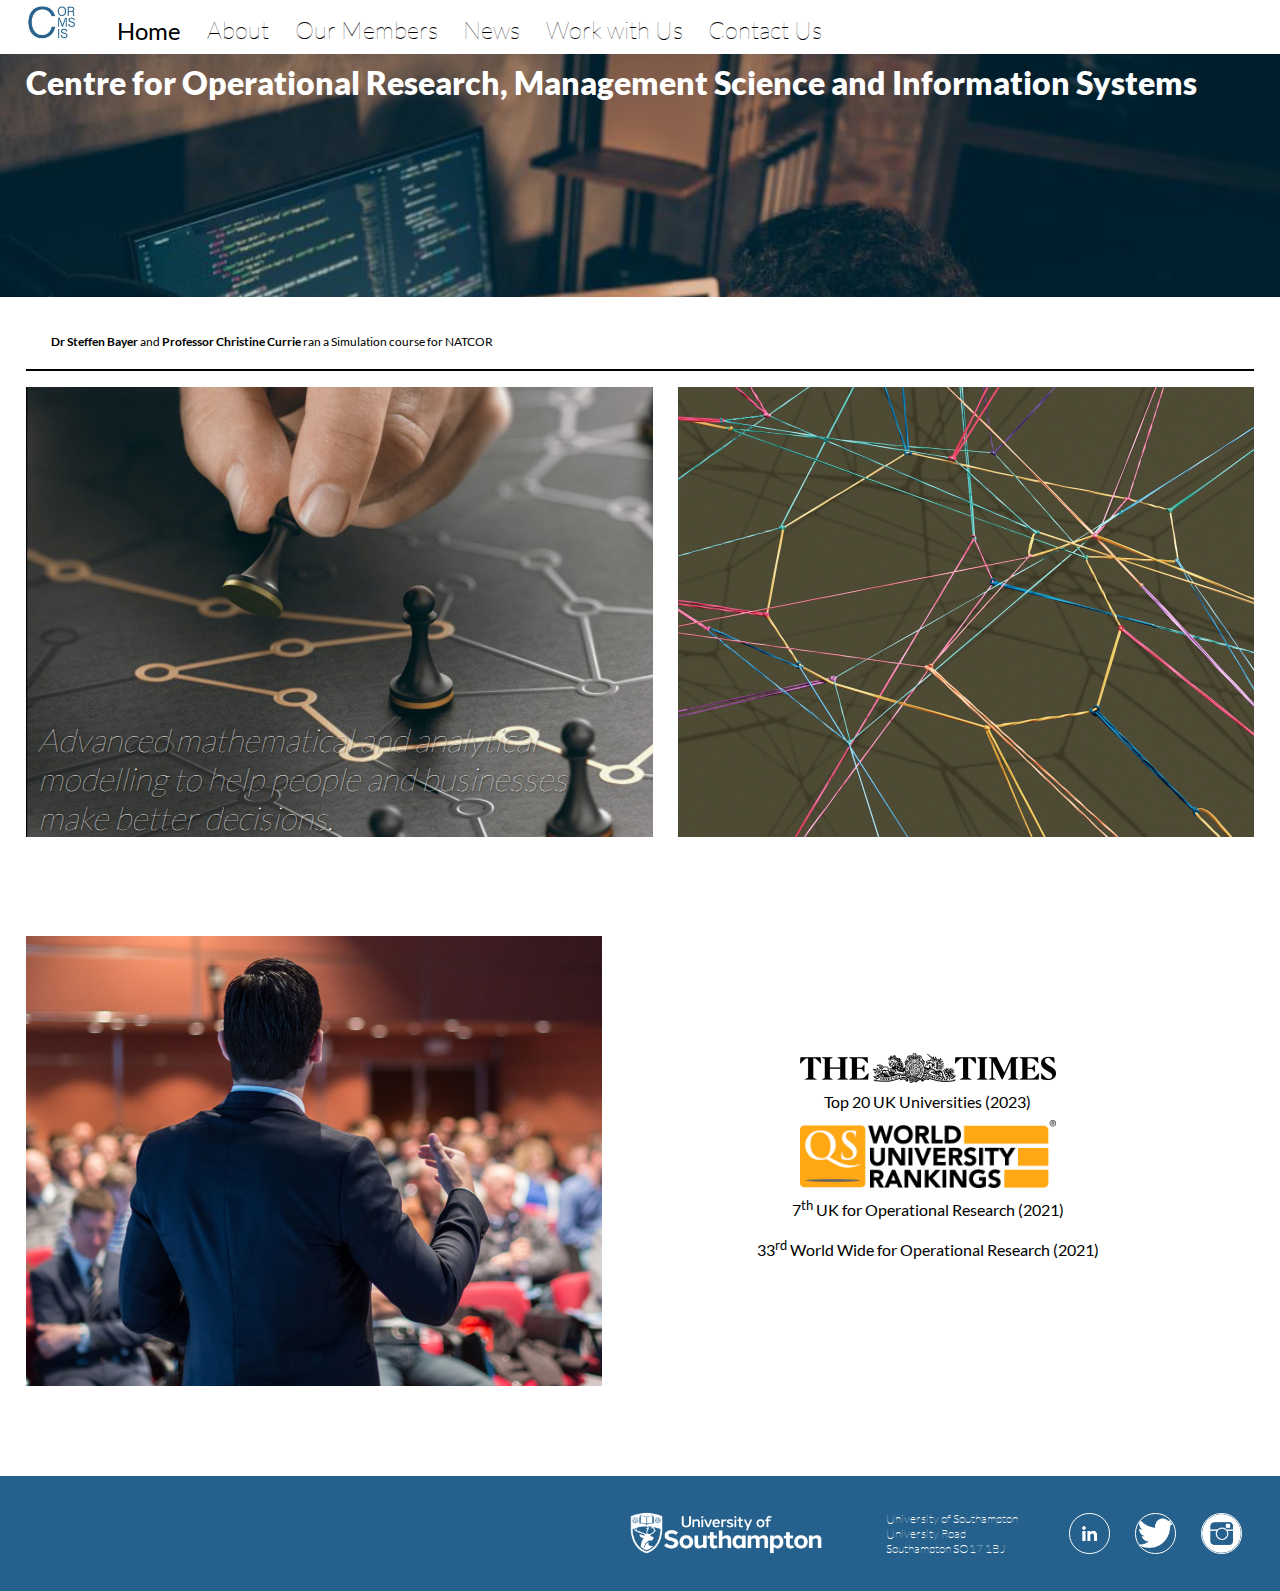
<file: index.html>
<!DOCTYPE html>
<html>
    <head>
        <link rel="stylesheet" href="./styles/main.css">
        <script src="./js/stream.js"></script>
        <title>CORMSIS</title>
    </head>
    <body>
        <div class="top-runner">
            <img src="./img/logos/logo-blue.png">
            <a href="index.html" data-indicator="strong">Home</a>
            <a href="about.html">About</a>
            <a href="members.html">Our Members</a>
            <a href="news.html">News</a>
            <a href="partner.html">Work with Us</a>
            <a href="contact.html">Contact Us</a>
        </div>
        <div class="hero">Centre for Operational Research, Management Science and Information Systems</div>
        <div class="stream" id="news-stream">
            <p><b>Dr Steffen Bayer</b> and <b>Professor Christine Currie</b> ran a Simulation course for NATCOR</p>
            <p hidden><b>Dr Carlos Lamas Fernandes</b> and <b>Professor Toni Martinez Sykora</b> ran a Combinatorial Optimisation course for NATCOR</p>
            <p hidden><b>Professor Sally Brailsford</b>, was an invited semi-plenary speaker at the German OR Society’s 25th anniversary conference in Hamburg</p>
            <p hidden><b>Professor Selin Ahipasaoglu</b> attended the German OR Conference in Hamburg in August and gave an invited talk on route choice modelling</p>
            <p hidden><b>Professor Stephan Onggo</b> gave an online keynote speech on OR/MS in disaster management at the 4th International Conference on Mathematics and Its Applications (Malang, Indonesia, 10-11 August)</p>
            <p hidden><b>Professor Selin Ahipasaoglu</b>, <b>Professor Toni Martinez Sykora</b>, and <b>Dr. Carlos Lamas Fernandes</b> visited the Faculty of Engineering in Portugal and presented seminars and tutorials in July</p>
            <p hidden><b>Dr Bismark Singh</b> travelled to Chile to give a seminar at the School of Engineering, Universidad Católica del Norte, Coquimbo and and the Conference of the International Federation of Operational Research Societies (IFORS).</p>
            <p hidden><b>Dr Patrick Beullens</b> has successfully acquired funds from Innovate UK for a project on the logistics and supply chain aspects of liquid hydrogen storage and dispensing, in collaboration with ZeroAvia, Lux Industries, and Wessington Cryogenics</p>
            <p hidden><b>Professor Christine Currie</b> has two EPSRC funded research projects starting this autumn: ADROIT, focused on modelling and pricing for demand responsive transport and a project modelling car share and short-term rentals</p>
        </div>
        <script>
            let news = document.getElementById("news-stream");
            initStream(5000, news);
        </script>
        <div class="cont-row">
            <div class="sub-cont-col" data-style="quote" style="background-image: url(./img/placeholders/or.jpeg); background-size: cover;">
                Advanced mathematical and analytical modelling to help people and businesses make better decisions.
            </div>
            <div class="sub-cont-col" data-style="button" style="background-image: url(./img/placeholders/supplychain.webp); background-size: cover;" onclick="window.location.href='members.html'">
                <div class="button-row">
                    <p>Find an expert from our members</p>
                </div>
            </div>
        </div>
        <div class="cont-row">
            <div class="sub-cont-col" data-style="button" style="background-image: url(./img/placeholders/placeholder-three.jpeg); background-size: cover;" onclick="window.location.href='partner.html'">
                <div class="button-row">
                    <p>Work with us</p>
                </div>
            </div>
            <div class="sub-cont-col" data-style="block">
                <img src="./img/logos/times.png">
                <p>Top 20 UK Universities (2023)</p>
                <img src="./img/logos/qslogo.png">
                <p>7<sup>th</sup> UK for Operational Research (2021)</p>
                <p>33<sup>rd</sup> World Wide for Operational Research (2021)</p>
            </div>
        </div>
        <div class="bottom-runner">
            <img src="./img/logos/uni-logo.png" data-img-size="mid">
            <p>
                University of Southampton<br>
                University Road<br>
                Southampton SO17 1BJ<br>
            </p>
            <img src="./img/icons/linkedinlogo.png" data-img-size="small">
            <img src="./img/logos/twitterlogo.png" data-img-size="small">
            <img src="./img/logos/iglogo.png" data-img-size="small">
        </div>
        
    </body>
</html>
</file>
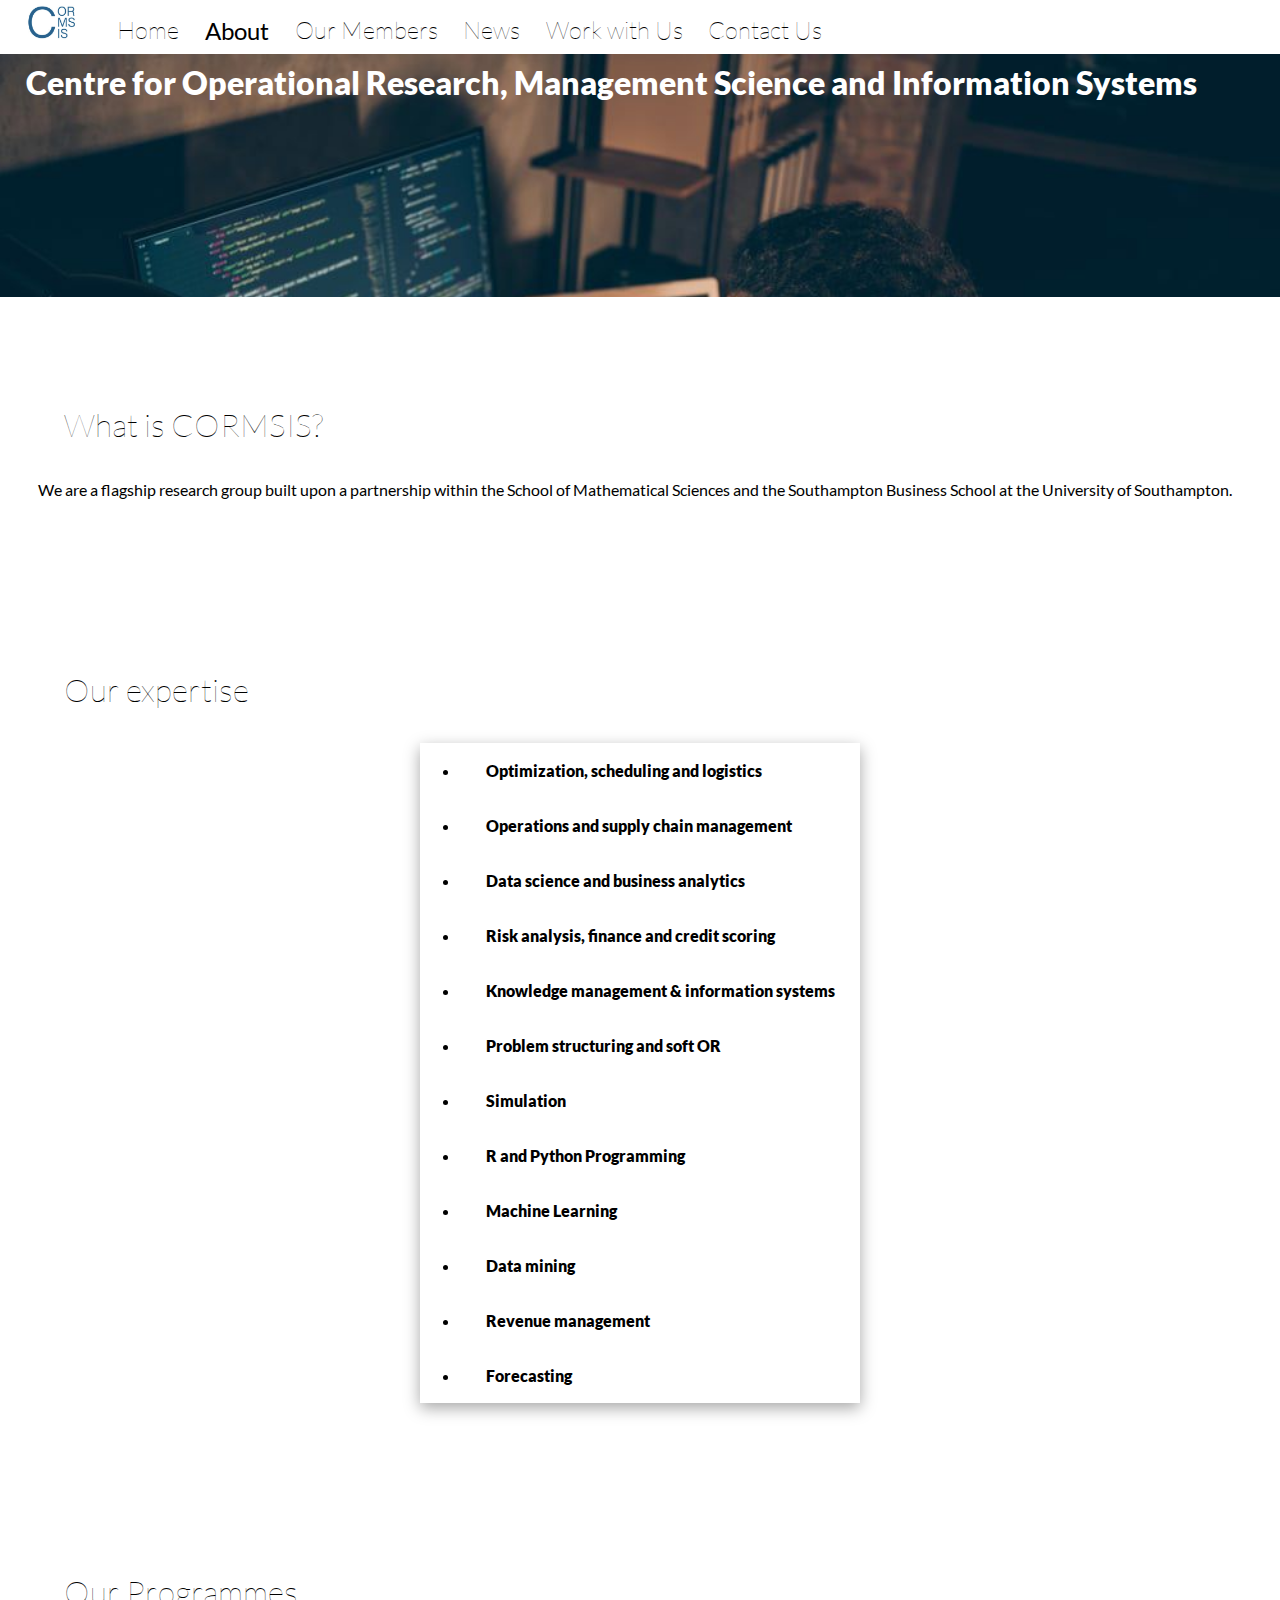
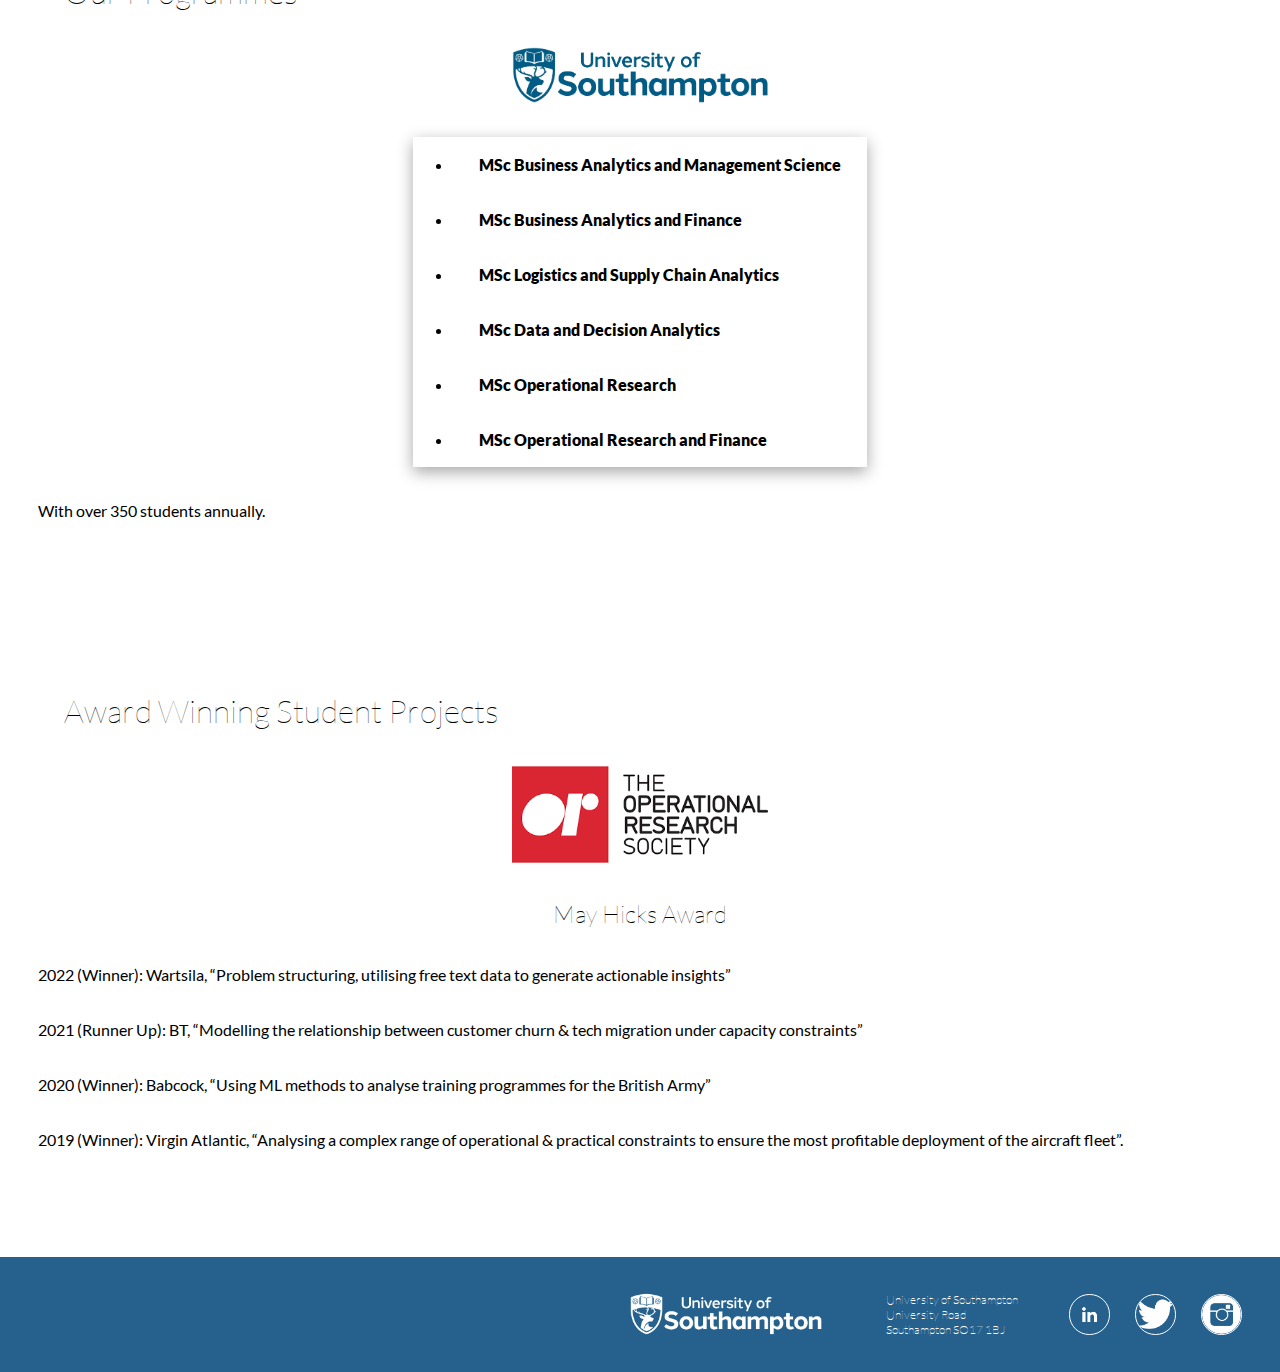
<file: about.html>
<!DOCTYPE html>
<html>
    <head>
        <link rel="stylesheet" href="./styles/main.css">
        <title>About</title>
    </head>
    <body>
        <div class="top-runner">
            <img src="./img/logos/logo-blue.png">
            <a href="index.html">Home</a>
            <a href="about.html" data-indicator="strong">About</a>
            <a href="members.html">Our Members</a>
            <a href="news.html">News</a>
            <a href="partner.html">Work with Us</a>
            <a href="contact.html">Contact Us</a>
        </div>
        <div class="hero">Centre for Operational Research, Management Science and Information Systems</div>
        <div class="large-cont" data-style="strip">
            <h1>What is CORMSIS?</h1>
            <p>We are a flagship research group built upon a partnership within the School of Mathematical Sciences and the Southampton Business School at the University of Southampton.</p>
        </div>
        <div class="large-cont" data-style="strip">
            <h1>Our expertise</h1>
            <ul>
                <li>Optimization, scheduling and logistics</li>
                <li>Operations and supply chain management</li> 
                <li>Data science and business analytics</li> 
                <li>Risk analysis, finance and credit scoring</li> 
                <li>Knowledge management & information systems</li> 
                <li>Problem structuring and soft OR</li> 
                <li>Simulation</li> 
                <li>R and Python Programming</li> 
                <li>Machine Learning</li>  
                <li>Data mining</li> 
                <li>Revenue management</li> 
                <li>Forecasting</li> 
            </ul>
        </div>
        <div class="large-cont" data-style="strip">
            <h1>Our Programmes</h1>
            <img src="./img/logos/unilogoblue.png"> 
            <ul>
                <li>MSc Business Analytics and Management Science</li>
                <li>MSc Business Analytics and Finance</li>
                <li>MSc Logistics and Supply Chain Analytics</li>
                <li>MSc Data and Decision Analytics</li>
                <li>MSc Operational Research</li>
                <li>MSc Operational Research and Finance</li>
            </ul>
            <p>With over 350 students annually.</p>
        </div>
        <div class="large-cont" data-style="strip">
            <h1>Award Winning Student Projects</h1>
            <img src="./img/logos/orsoclogo.png">
            <h2>May Hicks Award</h2>
            <p>2022 (Winner): Wartsila, “Problem structuring, utilising free text data to generate actionable insights”</p>
            <p>2021 (Runner Up): BT, “Modelling the relationship between customer churn & tech migration under capacity constraints”</p> 
            <p>2020 (Winner): Babcock, “Using ML methods to analyse training programmes for the British Army”</p>
            <p>2019 (Winner): Virgin Atlantic, “Analysing a complex range of operational & practical constraints to ensure the most profitable deployment of the aircraft fleet”.</p>
        </div>
        <div class="bottom-runner">
            <img src="./img/logos/uni-logo.png" data-img-size="mid">
            <p>
                University of Southampton<br>
                University Road<br>
                Southampton SO17 1BJ<br>
            </p>
            <img src="./img/icons/linkedinlogo.png" data-img-size="small">
            <img src="./img/logos/twitterlogo.png" data-img-size="small">
            <img src="./img/logos/iglogo.png" data-img-size="small">
        </div>
    </body>
</html>
</file>
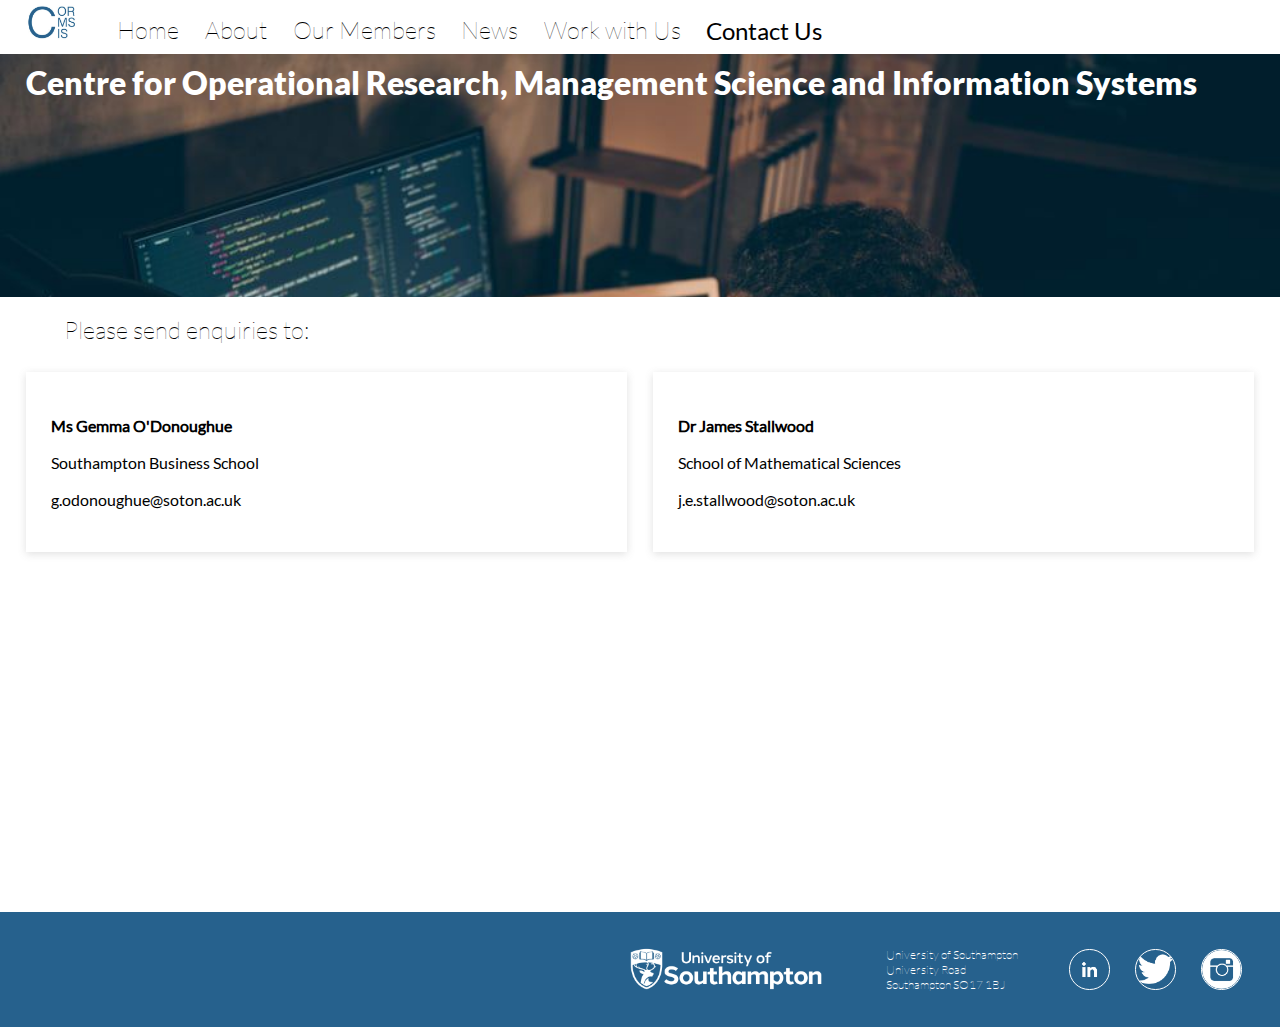
<file: contact.html>
<!DOCTYPE html>
<html>
    <head>
        <link rel="stylesheet" href="./styles/main.css">
        <title>Contact</title>
    </head>
    <body>
        <div class="top-runner">
            <img src="./img/logos/logo-blue.png">
            <a href="index.html">Home</a>
            <a href="about.html">About</a>
            <a href="members.html">Our Members</a>
            <a href="news.html">News</a>
            <a href="partner.html">Work with Us</a>
            <a href="contact.html" data-indicator="strong">Contact Us</a>
        </div>
        <div class="hero">Centre for Operational Research, Management Science and Information Systems</div>
        <h2>Please send enquiries to:</h2>
        <div class="cont-row">
            <div class="sub-cont-col" data-style="index">
                <p><b>Ms Gemma O'Donoughue</b></p>
                <p>Southampton Business School</p>
                <p>g.odonoughue@soton.ac.uk</p>
            </div>
            <div class="sub-cont-col" data-style="index">
                <p><b>Dr James Stallwood</b></p>
                <p>School of Mathematical Sciences</p>
                <p>j.e.stallwood@soton.ac.uk</p>
            </div>
        </div>
        <div class="bottom-runner">
            <img src="./img/logos/uni-logo.png" data-img-size="mid">
            <p>
                University of Southampton<br>
                University Road<br>
                Southampton SO17 1BJ<br>
            </p>
            <img src="./img/icons/linkedinlogo.png" data-img-size="small">
            <img src="./img/logos/twitterlogo.png" data-img-size="small">
            <img src="./img/logos/iglogo.png" data-img-size="small">
        </div>
        
    </body>
</html>
</file>
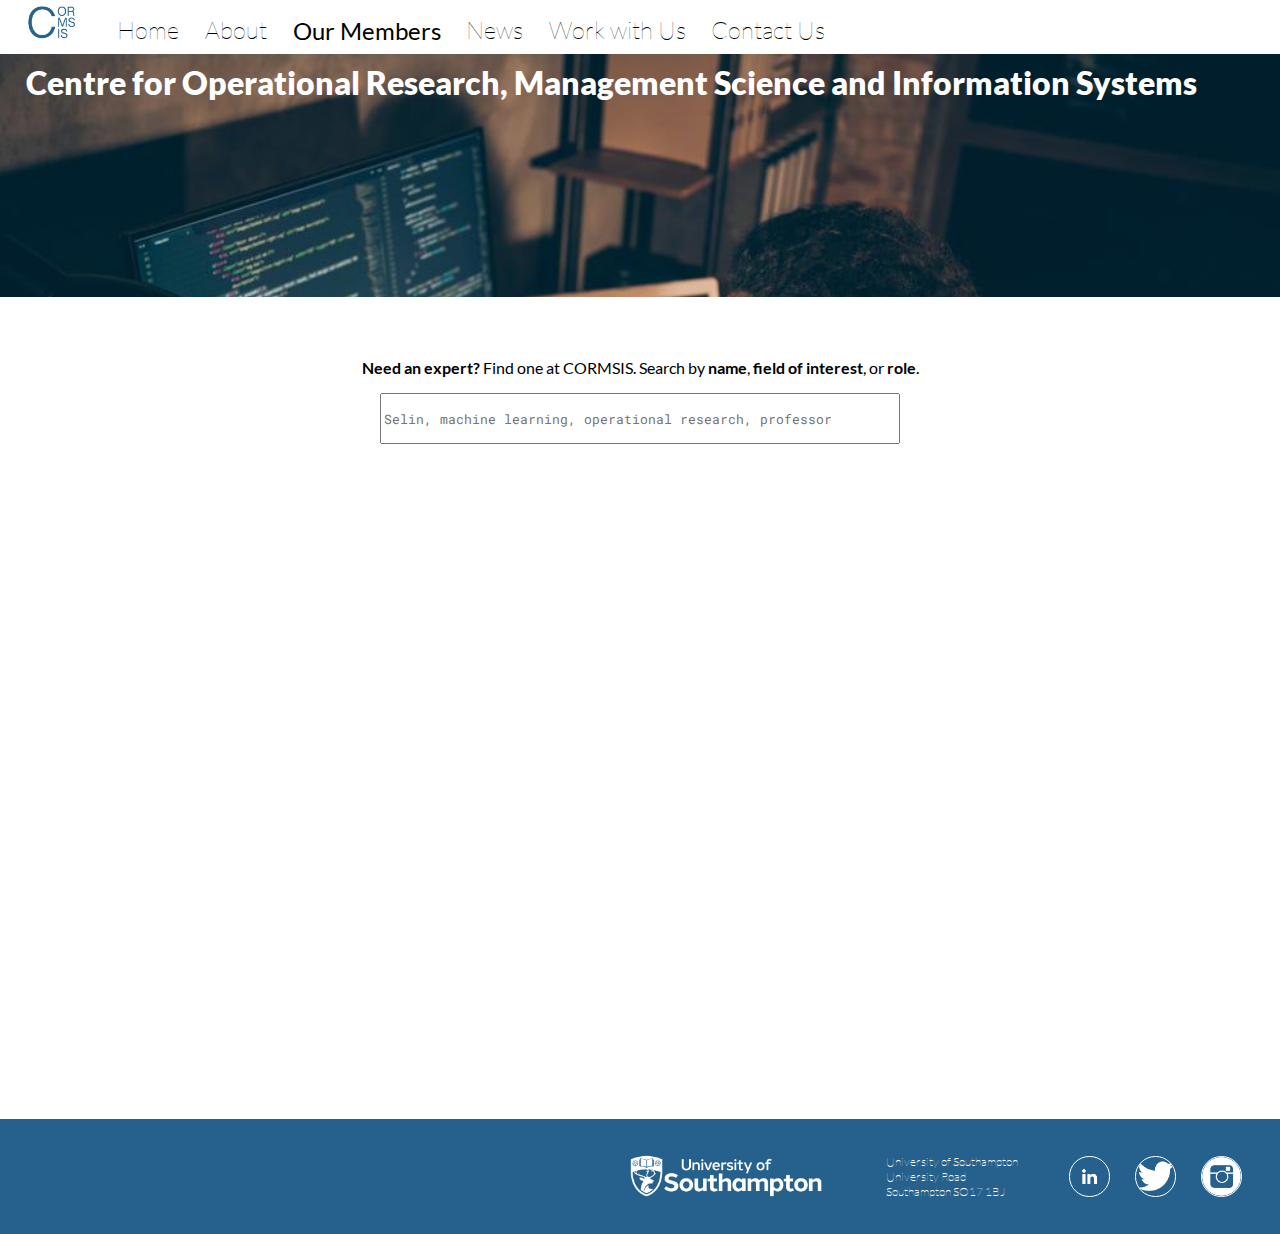
<file: members.html>
<!DOCTYPE html>
<html>
    <head>
        <link rel="stylesheet" href="./styles/main.css">
        <title>Members</title>
    </head>
    <body>
        <div class="top-runner">
            <img src="./img/logos/logo-blue.png">
            <a href="index.html">Home</a>
            <a href="about.html">About</a>
            <a href="members.html" data-indicator="strong">Our Members</a>
            <a href="news.html">News</a>
            <a href="partner.html">Work with Us</a>
            <a href="contact.html">Contact Us</a>
        </div>
        <div class="hero">Centre for Operational Research, Management Science and Information Systems</div>
        <div class="search">
            <p><b>Need an expert?</b> Find one at CORMSIS. Search by <b>name</b>, <b>field of interest</b>, or <b>role</b>.</p>
            <input type="text" onkeyup="getUserInput(this)" placeholder="Selin, machine learning, operational research, professor">
        </div>
        <div class="large-cont"><div class="range" id="member-grid"></div></div>
        <script type="module" src="./js/membersearch.js"></script>
        <div class="bottom-runner">
            <img src="./img/logos/uni-logo.png" data-img-size="mid">
            <p>
                University of Southampton<br>
                University Road<br>
                Southampton SO17 1BJ<br>
            </p>
            <img src="./img/icons/linkedinlogo.png" data-img-size="small">
            <img src="./img/logos/twitterlogo.png" data-img-size="small">
            <img src="./img/logos/iglogo.png" data-img-size="small">
        </div>
    </body>
</html>
</file>
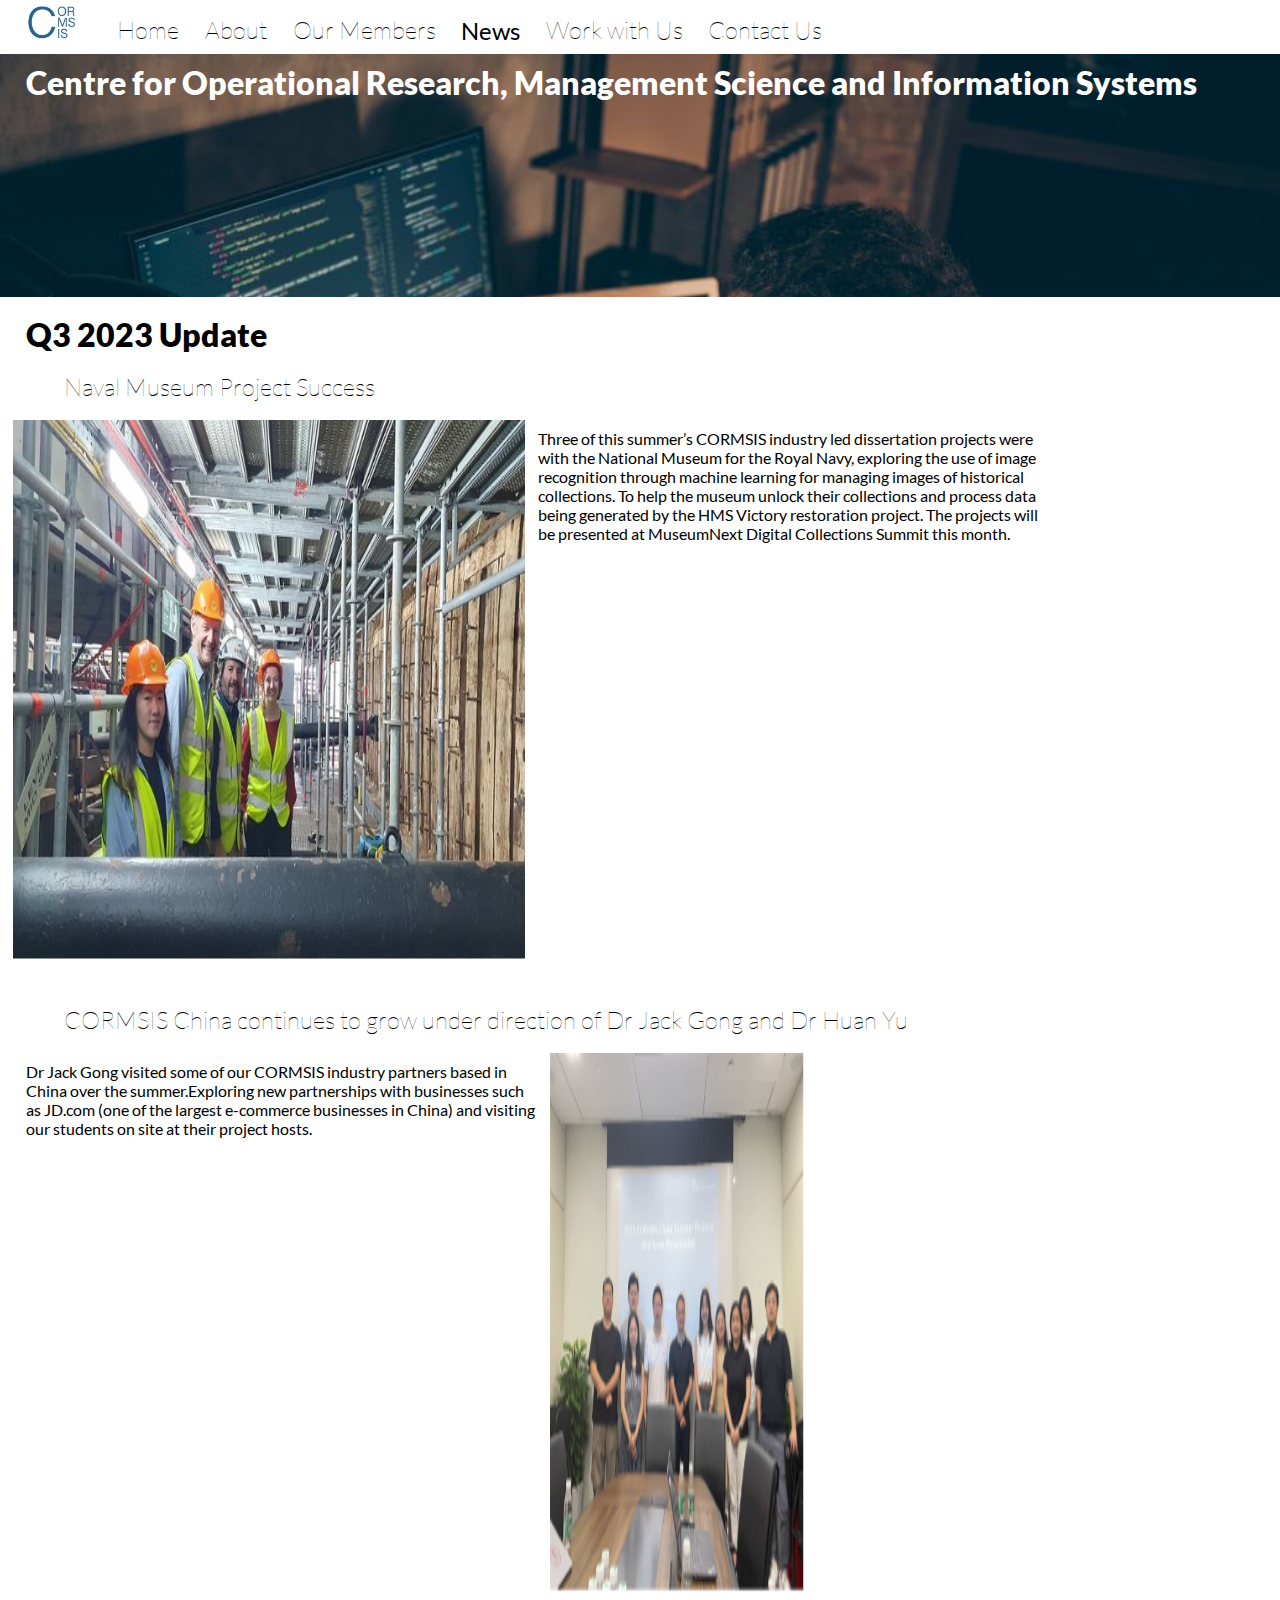
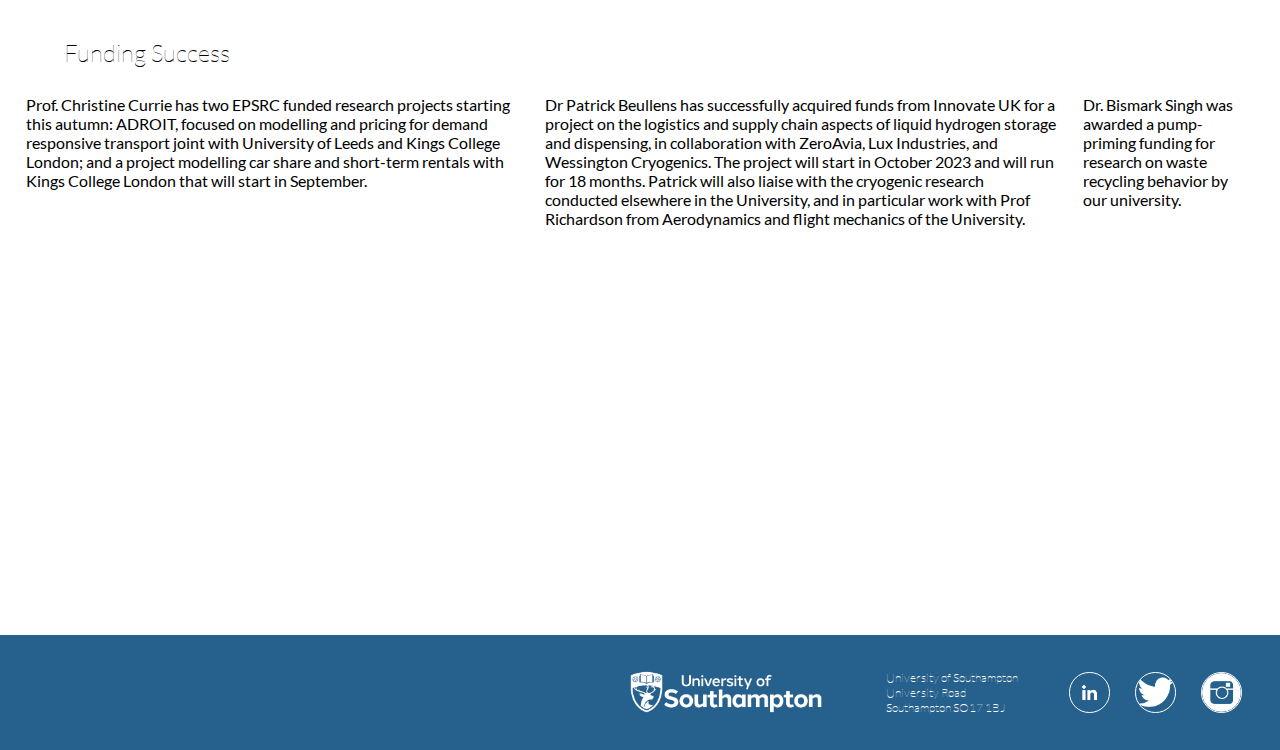
<file: news.html>
<!DOCTYPE html>
<html>
    <head>
        <link rel="stylesheet" href="./styles/main.css">
        <title>News</title>
    </head>
    <body>
        <div class="top-runner">
            <img src="./img/logos/logo-blue.png">
            <a href="index.html" >Home</a>
            <a href="about.html">About</a>
            <a href="members.html">Our Members</a>
            <a href="news.html" data-indicator="strong">News</a>
            <a href="partner.html">Work with Us</a>
            <a href="contact.html">Contact Us</a>
        </div>
        <div class="hero">Centre for Operational Research, Management Science and Information Systems</div>
        <h1 style="font-family: Lato-Black; margin: 2vh 2vw;">Q3 2023 Update</h1>
        <h2>Naval Museum Project Success</h2>
        <div class="cont-row">
            <img src="./img/news/navy.jpg">
            <p>Three of this summer’s CORMSIS industry led dissertation projects were with the National Museum for the Royal Navy, exploring the use of image recognition through machine learning for managing images of historical collections. To help the museum unlock their collections and process data being generated by the HMS Victory restoration project. The projects will be presented at MuseumNext Digital Collections Summit this month.</p>
        </div>
        <div class="gap"></div>
        <h2>CORMSIS China continues to grow under direction of Dr Jack Gong and Dr Huan Yu</h2>
        <div class="cont-row">
            <p>Dr Jack Gong visited some of our CORMSIS industry partners based in China over the summer.Exploring new partnerships with businesses such as JD.com (one of the largest e-commerce businesses in China) and visiting our students on site at their project hosts.</p>
            <img src="./img/news/china.png">
        </div>
        <div class="gap"></div>
        <h2>Funding Success</h2>
        <div class="cont-row">
            <p>Prof. Christine Currie has two EPSRC funded research projects starting this autumn: ADROIT, focused on modelling and pricing for demand responsive transport joint with University of Leeds and Kings College London; and a project modelling car share and short-term rentals with Kings College London that will start in September.</p>
            <p>Dr Patrick Beullens has successfully acquired funds from Innovate UK for a project on the logistics and supply chain aspects of liquid hydrogen storage and dispensing, in collaboration with ZeroAvia, Lux Industries, and Wessington Cryogenics. The project will start in October 2023 and will run for 18 months. Patrick will also liaise with the cryogenic research conducted elsewhere in the University, and in particular work with Prof Richardson from Aerodynamics and flight mechanics of the University.</p>
            <p>Dr. Bismark Singh was awarded a pump-priming funding for research on waste recycling behavior by our university.</p>
        </div>
        <div class="bottom-runner">
            <img src="./img/logos/uni-logo.png" data-img-size="mid">
            <p>
                University of Southampton<br>
                University Road<br>
                Southampton SO17 1BJ<br>
            </p>
            <img src="./img/icons/linkedinlogo.png" data-img-size="small">
            <img src="./img/logos/twitterlogo.png" data-img-size="small">
            <img src="./img/logos/iglogo.png" data-img-size="small">
        </div>
        
    </body>
</html>
</file>
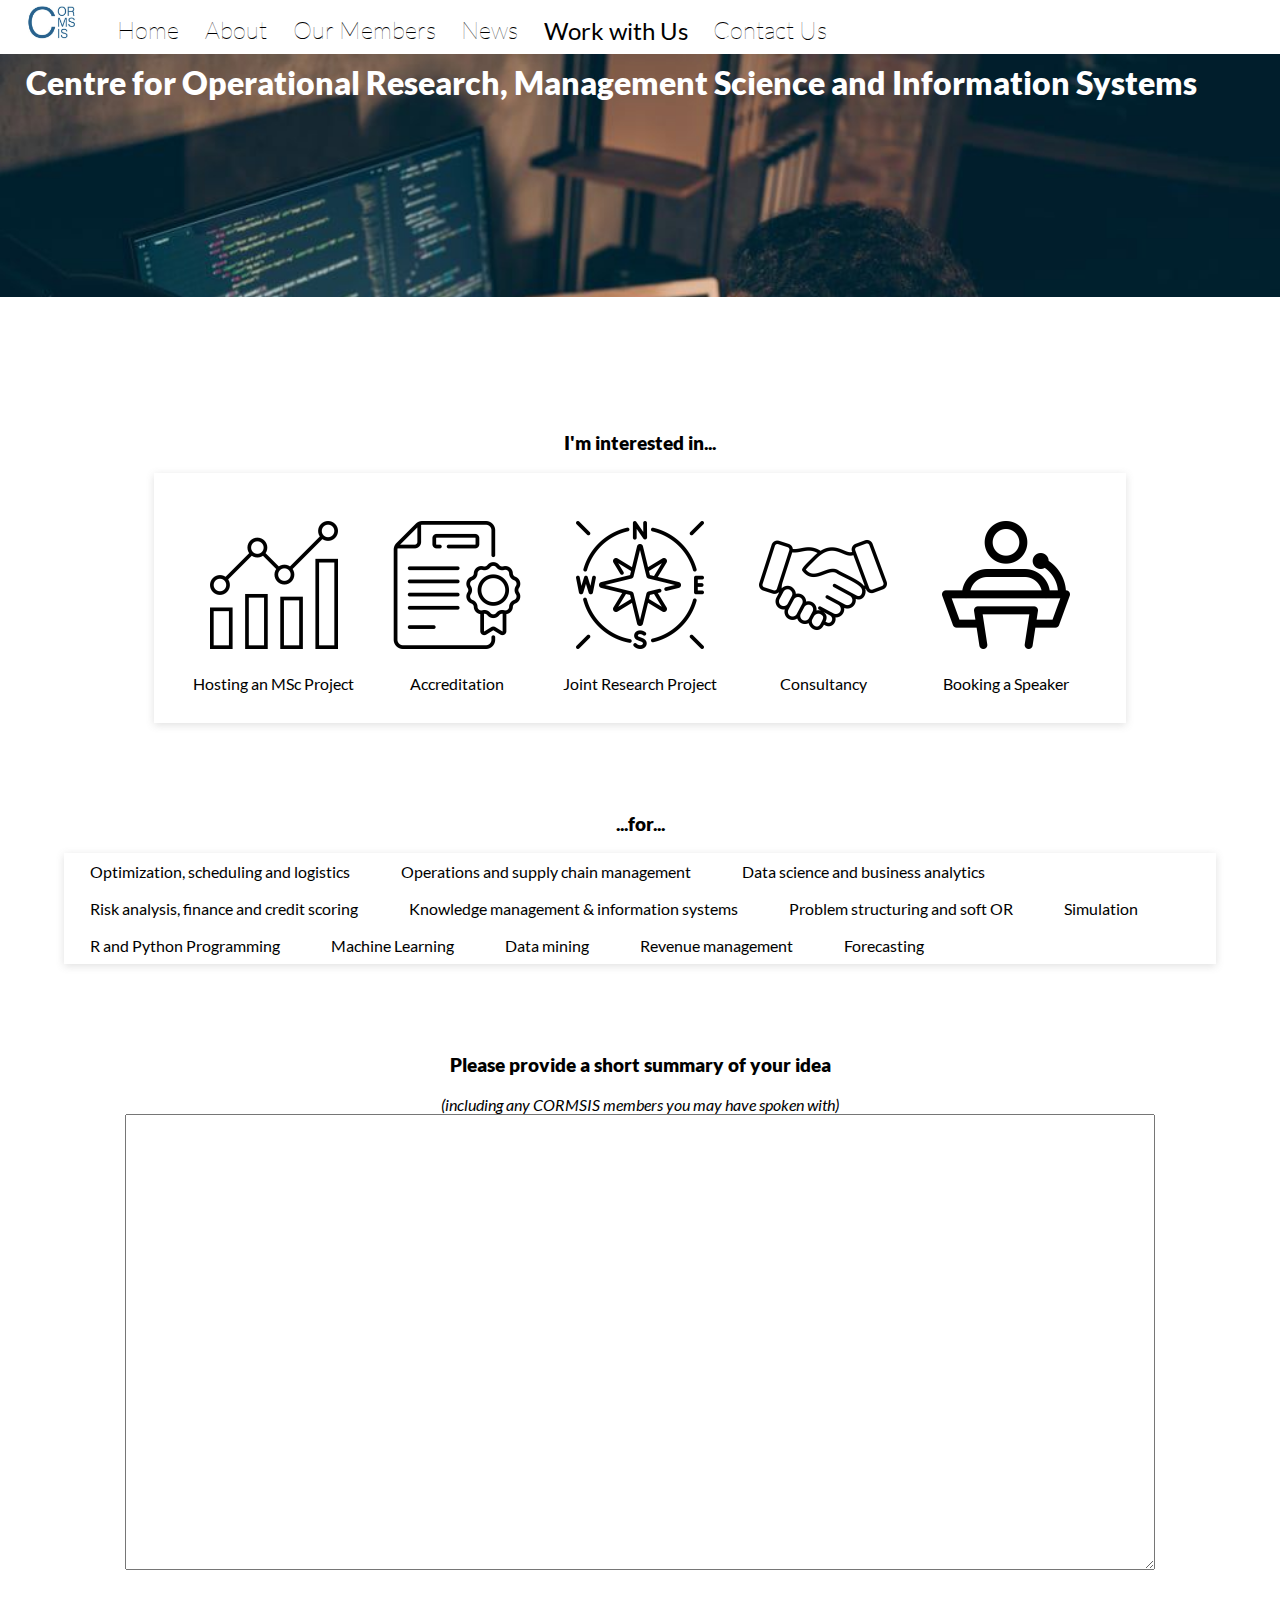
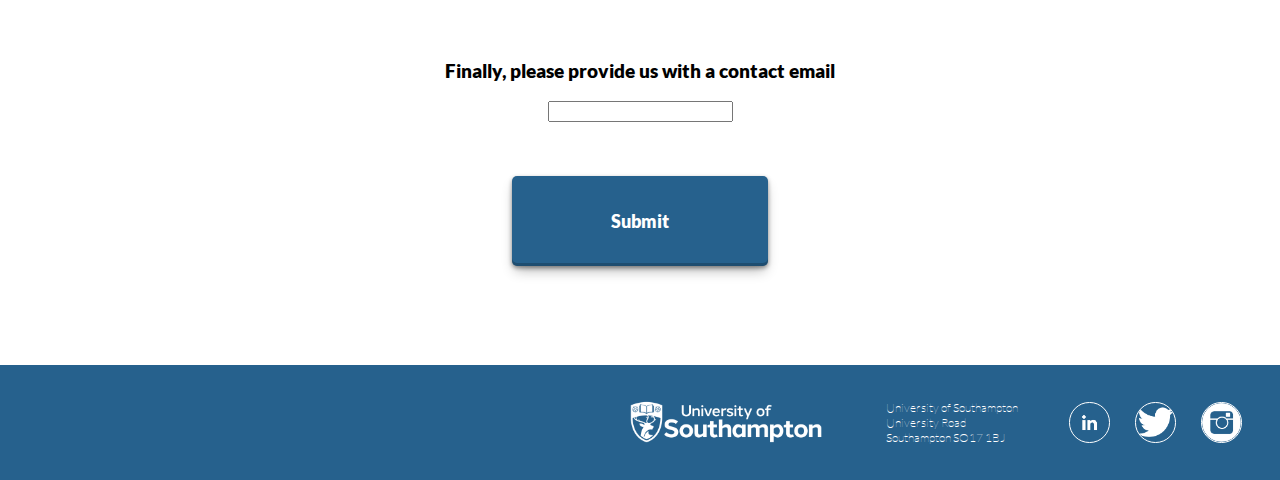
<file: partner.html>
<!DOCTYPE html>
<html>
    <head>
        <link rel="stylesheet" href="./styles/main.css">
        <script src="./js/partnerform.js"></script>
        <title>Work with Us</title>
    </head>
    <body>
        <div class="top-runner">
            <img src="./img/logos/logo-blue.png">
            <a href="index.html">Home</a>
            <a href="about.html">About</a>
            <a href="members.html">Our Members</a>
            <a href="news.html">News</a>
            <a href="partner.html" data-indicator="strong">Work with Us</a>
            <a href="contact.html">Contact Us</a>
        </div>
        <div class="hero">Centre for Operational Research, Management Science and Information Systems</div>
        <div class="large-cont">
            <h3>I'm interested in...</h3>
            <div class="large-profile">
                <table>
                    <tr>
                        <td><img src="./img/icons/bar-chart.png" data-style="icon" class="icon-ns" onclick="changeIconClass(this, 'icon-ns', 'icon-s')"></td>
                        <td><img src="./img/icons/certificate.png" data-style="icon" class="icon-ns" onclick="changeIconClass(this, 'icon-ns', 'icon-s')"></td>
                        <td><img src="./img/icons/compass.png" data-style="icon" class="icon-ns" onclick="changeIconClass(this, 'icon-ns', 'icon-s')"></td>
                        <td><img src="./img/icons/handshake.png" data-style="icon" class="icon-ns" onclick="changeIconClass(this, 'icon-ns', 'icon-s')"></td>
                        <td><img src="./img/icons/speaker.png" data-style="icon" class="icon-ns" onclick="changeIconClass(this, 'icon-ns', 'icon-s')"></td>
                    </tr>
                    <tr>
                        <td>Hosting an MSc Project</td>
                        <td>Accreditation</td>
                        <td>Joint Research Project</td>
                        <td>Consultancy</td>
                        <td>Booking a Speaker</td>
                    </tr>
                </table>
            </div>
            <h3>...for...</h3>
            <div class="large-profile" data-spe="tag-span">
                <span class="span-ns" onclick="changeIconClass(this, 'span-ns', 'span-s')">Optimization, scheduling and logistics</span>
                <span class="span-ns" onclick="changeIconClass(this, 'span-ns', 'span-s')">Operations and supply chain management</span> 
                <span class="span-ns" onclick="changeIconClass(this, 'span-ns', 'span-s')">Data science and business analytics</span> 
                <span class="span-ns" onclick="changeIconClass(this, 'span-ns', 'span-s')">Risk analysis, finance and credit scoring</span> 
                <span class="span-ns" onclick="changeIconClass(this, 'span-ns', 'span-s')">Knowledge management & information systems</span> 
                <span class="span-ns" onclick="changeIconClass(this, 'span-ns', 'span-s')">Problem structuring and soft OR</span> 
                <span class="span-ns" onclick="changeIconClass(this, 'span-ns', 'span-s')">Simulation</span> 
                <span class="span-ns" onclick="changeIconClass(this, 'span-ns', 'span-s')">R and Python Programming</span> 
                <span class="span-ns" onclick="changeIconClass(this, 'span-ns', 'span-s')">Machine Learning</span>  
                <span class="span-ns" onclick="changeIconClass(this, 'span-ns', 'span-s')">Data mining</span> 
                <span class="span-ns" onclick="changeIconClass(this, 'span-ns', 'span-s')">Revenue management</span> 
                <span class="span-ns" onclick="changeIconClass(this, 'span-ns', 'span-s')">Forecasting</span> 
            </div>
            <h3>Please provide a short summary of your idea</h3>
            <i>(including any CORMSIS members you may have spoken with)</i>
            <textarea></textarea>
            <h3>Finally, please provide us with a contact email</h3>
            <input type="email">
            <button class="form-button" onclick="submit()">Submit</button>
        </div>
        <div class="bottom-runner">
            <img src="./img/logos/uni-logo.png" data-img-size="mid">
            <p>
                University of Southampton<br>
                University Road<br>
                Southampton SO17 1BJ<br>
            </p>
            <img src="./img/icons/linkedinlogo.png" data-img-size="small">
            <img src="./img/logos/twitterlogo.png" data-img-size="small">
            <img src="./img/logos/iglogo.png" data-img-size="small">
        </div>
        
    </body>
</html>
</file>
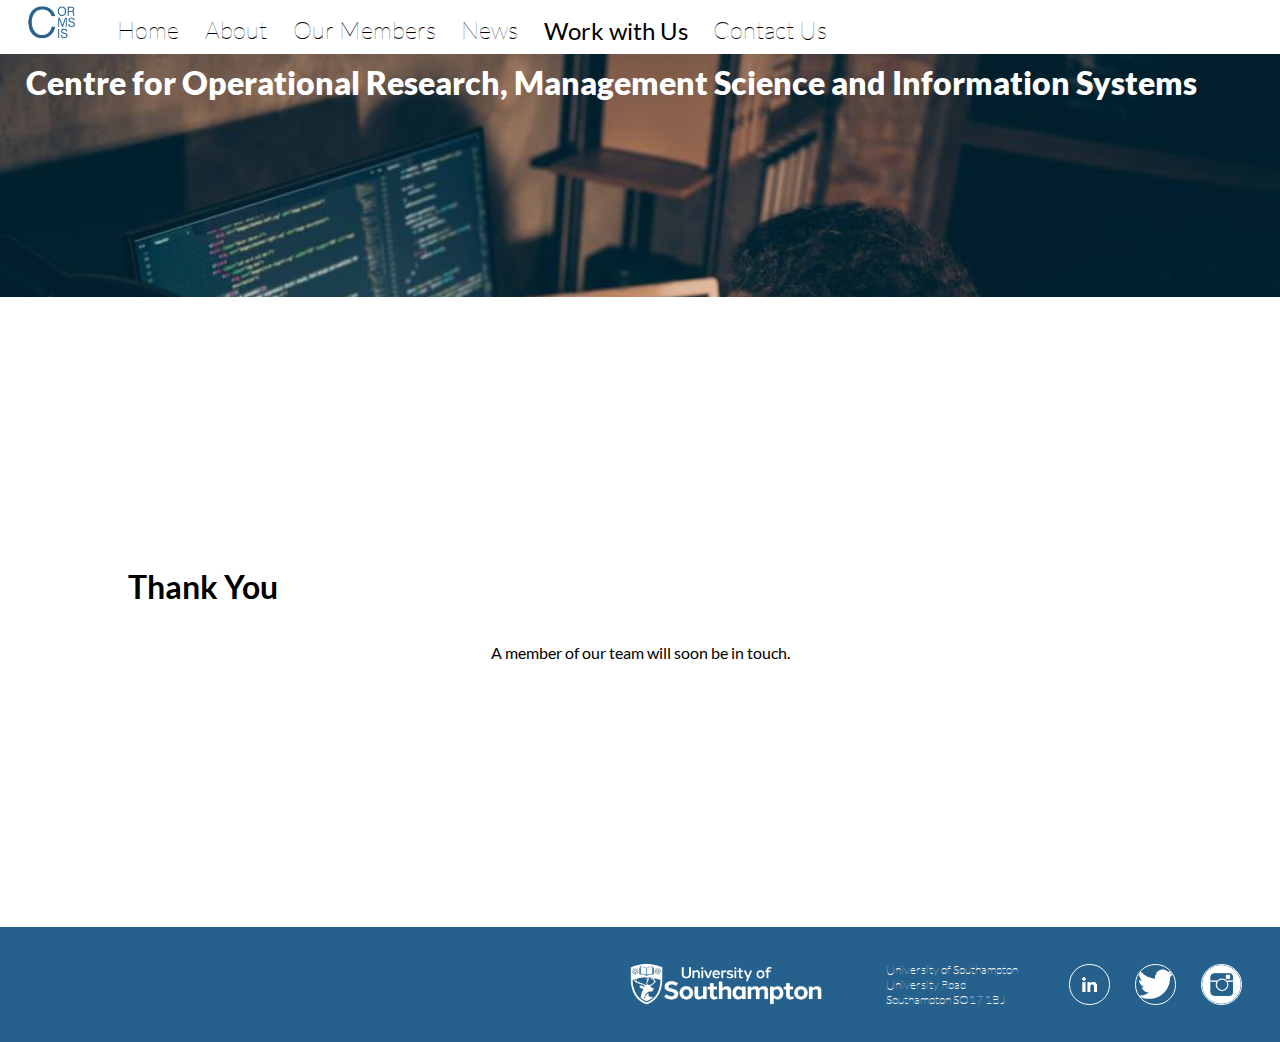
<file: thanks.html>
<!DOCTYPE html>
<html>
    <head>
        <link rel="stylesheet" href="./styles/main.css">
        <script src="./js/partnerform.js"></script>
    </head>
    <body>
        <div class="top-runner">
            <img src="./img/logos/logo-blue.png">
            <a href="index.html">Home</a>
            <a href="about.html">About</a>
            <a href="members.html">Our Members</a>
            <a href="news.html">News</a>
            <a href="partner.html" data-indicator="strong">Work with Us</a>
            <a href="contact.html">Contact Us</a>
        </div>
        <div class="hero">Centre for Operational Research, Management Science and Information Systems</div>
        <div class="large-cont">
            <h1>Thank You</h1>
            <p>A member of our team will soon be in touch.</p>
        </div>
        <div class="bottom-runner">
            <img src="./img/logos/uni-logo.png" data-img-size="mid">
            <p>
                University of Southampton<br>
                University Road<br>
                Southampton SO17 1BJ<br>
            </p>
            <img src="./img/icons/linkedinlogo.png" data-img-size="small">
            <img src="./img/logos/twitterlogo.png" data-img-size="small">
            <img src="./img/logos/iglogo.png" data-img-size="small">
        </div>
        
    </body>
</html>
</file>
<file: styles/main.css>
@font-face {
    font-family: Lato-Thin;
    src: url("../ttf/Lato/Lato-Thin.ttf");
}

@font-face {
    font-family: Lato-Regular;
    src: url("../ttf/Lato/Lato-Regular.ttf");
}

@font-face {
    font-family: Lato-Black;
    src: url("../ttf/Lato/Lato-Black.ttf");
}

@font-face {
    font-family: Lato-Bold;
    src: url("../ttf/Lato/Lato-Bold.ttf");
}

@font-face {
    font-family: Roboto-Regular;
    src: url("../ttf/Roboto_Mono/RobotoMono-VariableFont_wght.ttf");
}

@font-face {
    font-family: Lato-Italic;
    src: url("../ttf/Lato/Lato-Italic.ttf");
}

:root {
    --cormsis-blue : #26618d;
    --cormsis-blue-a : #26608dc1;

    --cormsis-blue-t1 : #2bca9e;
    --cormsis-blue-t1-a : #2bca9ec1;

    --cormsis-blue-t2 : #0085A9;
    --cormsis-blue-t2-a: #0085A9c1;

    --cormsis-blue-t3 : #F9F871;
    --cormsis-blue-t3-a : #F9F871c1;
}

body {
    margin: 0;
}

.top-runner {
    display: flex;
    flex-direction: row;
    width: 100vw;
    height: 5vh;
    background-color: white;
    align-items: end;
    margin-bottom: 1vh;
}

.top-runner img {
    max-height: 4vh;
    width: auto;
    padding: 0vh 2vw;
    align-self: center;
}

.top-runner a {
    font-family: Lato-Thin;
    font-weight: 300;
    font-size: 1.5rem;
    font-kerning: normal;
    text-decoration: none;
    color: black;
    cursor: pointer;
    padding: 0vh 1vw;
    word-wrap: break-word;
}

.top-runner a:hover {
    text-decoration: underline;
    text-decoration-thickness: 0.02rem;
    text-underline-offset: 0.5rem;
}

.top-runner a[data-indicator="strong"] {
    font-family: Lato-Regular;
}

.hero {
    display: flex;
    flex-direction: row;
    max-width: 100vw;
    height: 25vh;
    background-image: url("../img/placeholders/infosys.jpg");
    background-size: cover;
    padding: 1vh 2vw;
    font-family: Lato-Black;
    font-size: 2rem;
    color: white;
}

.large-cont {
    margin: 0;
    width: 100vw;
    height: fit-content;
    min-height: 60vh;
    display: flex;
    flex-direction: column;
    align-items: center;
    justify-content: center;
    padding: 5vh 0vw;
}

.large-cont textarea {
    width: 80vw;
    height: 50vh;
    overflow-y: scroll;
}

.large-cont i {
    font-family: Lato-Italic;
}

.large-cont[data-style="strip"] {
    min-height: fit-content;
    align-items: start;
    justify-content: center;
    text-align: start;
    margin: 5vh 0vw;
}

.large-cont[data-style="strip"] h1, h2 {
    font-family: Lato-Thin;
    font-weight: 400;
    margin: 2vh 5vw;
}

.large-cont[data-style="strip"] h2 {
    align-self: center;
}

.large-cont[data-style="strip"] p {
    font-family: Lato-Regular;
    margin: 2vh 3vw;
}

.large-cont[data-style="strip"] ul {
    font-family: Lato-Black;
    align-self: center;
    width: fit-content;
    box-shadow: rgba(0, 0, 0, 0.35) 0px 5px 15px;
}

.large-cont[data-style="strip"] li {
    padding: 2vh 2vw;
}

.large-cont[data-style="strip"] img {
    max-width: 20vw;
    align-self: center;
    margin: 2vh 0vw;
}

.large-cont td {
    text-align: center;
}

.large-cont h1 {
    align-self: start;
    margin-left: 10vw;
    font-family: Lato-Bold;
}

.large-cont p {
    font-family: Lato-Regular;
}

.large-cont h3 {
    font-family: Lato-Black;
    margin-top: 10vh;
}

.large-cont .form-button {
    margin: 6vh 0vw;
    background-color: var(--cormsis-blue);
    border: none;
    border-radius: 5px;
    color: white;
    font-family: Lato-Black;
    font-size: large;
    width: 20vw;
    height: 10vh;
    box-shadow: rgba(0, 0, 0, 0.4) 0px 2px 4px, rgba(0, 0, 0, 0.3) 0px 7px 13px -3px, rgba(0, 0, 0, 0.2) 0px -3px 0px inset;
}

.large-profile {
    max-width: 90vw;
    height: fit-content;
    box-shadow: rgba(99, 99, 99, 0.2) 0px 2px 8px 0px;
    display: flex;
    flex-direction: row;
}

.large-profile table {
    margin: 3vh;
}

.large-profile img {
    padding: 2vh 2vw;
    max-width: 45vw;
}

.large-profile .profile-cont {
    max-width: 40vw;
    display: flex;
    flex-direction: column;
    padding: 0vh 2vw;
}

.large-profile .profile-cont h3 {
    font-family: Lato-Black;
}

.large-profile .profile-cont p, td {
    font-family: Lato-Regular;
}

.large-profile img[data-style="icon"] {
    padding: 2vh 2vw;
    max-width: 10vw;
    cursor: pointer;
}

.large-profile img[data-style="icon"]:hover {
    border: 2px solid var(--cormsis-blue);
    border-radius: 5px;
}

.icon-ns {
    background-color: white;
}

.icon-s {
    background-color: var(--cormsis-blue-a);
    border-radius: 5px;
}

.span-s {
    background-color: var(--cormsis-blue-t1);
    border-radius: 5px;
}

.large-profile[data-spe="tag-span"] {
    flex-wrap: wrap;
}

.large-profile[data-spe="tag-span"]>span {
    padding: 0vh 1vw;
    margin: 1vh 1vw;
    font-family: Lato-Regular;
    cursor: pointer;
}

.large-profile[data-spe="tag-span"]>span:hover {
    border: 2px solid var(--cormsis-blue-t1);
    border-radius: 5px;
}

.large-profile[data-spe="tag-span"] span.span-ns {
    background-color: white;
}

.large-profile[data-spe="tag-span"] span.span-s {
    background-color: var(--cormsis-blue-t1);
    border-radius: 5px;
}

.profile-tags {
    max-width: 40vw;;
    height: fit-content;
    display: flex;
    flex-wrap: wrap;
    padding: 1vh 0vw;
}

.profile-tags span {
    margin: 0.5vh 1vw;
    padding: 0vh 1vw;
    background-color: var(--cormsis-blue-t1);
    border-radius: 5px;
    font-family: Roboto-Regular;
}

.range {
    display: grid;
    width: 100vw;
    height: fit-content;
    min-height: 60vh;
    grid-template-columns: 25vw 25vw 25vw 25vw;
    justify-items: center;
}

.range .profile {
    display: flex;
    flex-direction: column;
    width: 15vw;
    max-height: 25vh;
    padding: 1vh 1vw;
    align-items: center;
    justify-content: center;
    text-align: center;
    box-shadow: rgba(100, 100, 111, 0.2) 0px 7px 29px 0px;
    margin: 5vh 0vw;
    cursor: pointer;
}

.range .profile:hover {
    border: 2px solid var(--cormsis-blue);
    box-shadow: none;
}

.range .profile img {
    border-radius: 20%;
    width: 8vw;
    height: 8vw;
    padding-bottom: 0.2vh;
}

.range .profile p {
    font-family: Lato-Black;
    font-size: 0.75rem;
    font-weight: 400;
    margin: 0.1vh;
}

.range .profile .role {
    font-family: Lato-Thin;
    font-size: 0.75rem;
    margin: 0.1vh;
}

.sub-cont-col {
    margin: 1vh 1vw;
    padding: 0vh 1vw;
    max-width: 50vw;
    min-width: 45vw;
    height: fit-content;
    min-height: 50vh;
    display: flex;
    flex-direction: column;
    border: 0.3px solid black;
}

.sub-cont-col[data-style="index"] {
    margin: 1vh 1vw;
    padding: 0vh 1vw;
    width: 20vw;
    min-height: 20vh;
    height: fit-content;
    display: flex;
    flex-direction: column;
    box-shadow: rgba(99, 99, 99, 0.2) 0px 2px 8px 0px;
    border: none;
    justify-content: center;
}

.sub-cont-col[data-style="quote"] {
    font-family: Lato-Thin;
    font-weight: 300;
    color: white;
    font-size: 2rem;
    font-style: italic;
    font-weight: 400;
    justify-content: end;
    text-shadow: 1px 1px 2px black;
    border: none;
}

.sub-cont-col[data-style="button"] {
    font-family: Lato-Black;
    color: black;
    font-size: 1rem;
    font-weight: 400;
    justify-content: end;
    align-items: end;
    border: none;
    padding: 0;
    overflow: hidden;
    cursor: pointer;
}

.sub-cont-col[data-style="button"] .button-row{
    visibility: hidden;
}

.sub-cont-col[data-style="button"]:hover .button-row{
    visibility: visible;
    animation: swipeUp 0.25s linear;
}

.sub-cont-col[data-style="button"]:active .button-row{
    visibility: visible;
    animation: swipeUp 0.25s linear;
}

@keyframes swipeUp {
    0% {transform: translateY(5vh);}
    100% {transform: translateY(0);}
}

.sub-cont-col[data-style="frame"] {
    border: none;
    padding-top: 0;
    padding-bottom: 0;
    margin: 0;
}

.sub-cont-col[data-style="block"] {
    text-align: center;
    font-family: Lato-Regular;
    font-size: 1rem;
    align-items: center;
    justify-content: center;
    border: none;
}

.sub-cont-col[data-style="block"] > img {
    max-width: 20vw;
    height: auto;
    
}

.stream {
    display: flex;
    flex-direction: column;
    justify-content: end;
    max-width: 100vw;
    min-height: 5vh;
    padding: 1vh 2vw;
    margin: 1vh 2vw;
    box-shadow: 0px 2px;
    font-family: Lato-Regular;
    font-weight: 200;
    font-size: 0.72rem;
    animation: fadeIn 2s linear;
}

.stream > p > b {
    font-family: Lato-Bold;
}

@keyframes fadeIn {
    0% {opacity: 0;}
    100% {opacity: 1;}
}



.bottom-runner {
    display: flex;
    flex-direction: row;
    background-color: var(--cormsis-blue);
    max-width: 100vw;
    max-height: 20vh;
    padding: 2vh 2vw;
    font-family: Lato-Thin;
    font-weight: 300;
    font-size: 0.75rem;
    color: white;
    justify-content: end;
    align-items: center;
}

.bottom-runner > img[data-img-size="mid"] {
    max-width: 15vw;
    height: auto;
    padding: 0vh 2vw;
}

.bottom-runner > img[data-img-size="small"] {
    max-width: 3vw;
    height: auto;
    border: 1px solid white;
    border-radius: 50%;
    margin: 0vh 1vw;
}

.bottom-runner > p {
    padding: 0vh 3vw;
}

.button-row {
    width: 100%;
    background-color: rgba(255, 255, 255, 0.65);
}

.button-row > p {
    padding-left: 1vw;
}

.gap { 
    margin: 5vh 0vw;
}

.cont-row {
    margin: 1vh 1vw;
    max-width: 100vw;
    height: fit-content;
    min-height: 60vh;
    display: flex;
    flex-direction: row;
}

.cont-row img {
    max-width: 40vw;
}

.cont-row p {
    font-family: Lato-Regular;
    margin: 1vh 1vw;
    max-width: 40vw;
}

.search {
    display: flex;
    flex-direction: column;
    align-items: center;
    justify-content: center;
    margin: 5vh 2vw;
    text-align: center;
}

.search p {
    font-family: Lato-Regular;
}

.search b {
    font-family: Lato-Bold;
}

.search input[type="text"] {
    width: 40vw;
    height: 5vh;
    font-family: Roboto-Regular;
}
</file>
